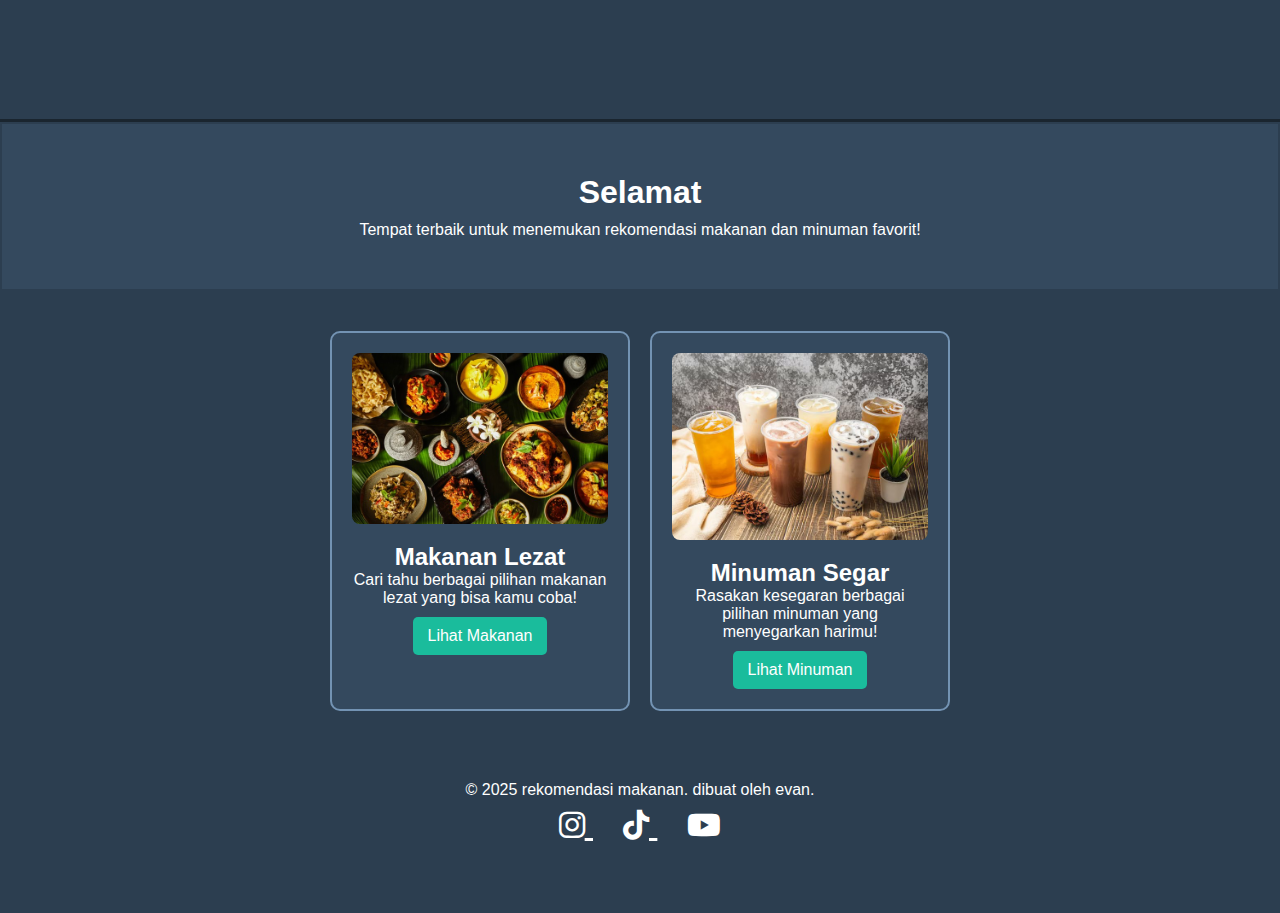
<file: index.html>
<!DOCTYPE html>
<html lang="en">
<head>
    <meta charset="UTF-8">
    <meta name="viewport" content="width=device-width, initial-scale=1.0">
    <title>rekomendasi makanan</title>
    <link rel="stylesheet" href="styles.css"> 
    <head>
    <!-- Link Font Awesome untuk ikon -->
    <link rel="stylesheet" href="https://cdnjs.cloudflare.com/ajax/libs/font-awesome/6.0.0-beta3/css/all.min.css">
</head>
</head>
<body>

    <!-- Navbar -->
    <nav>
        <div class="navbar">
            <ul class="menu">
                <li><a href="#home">Home</a></li>
                <li><a href="makanan.html">Makan</a></li>
                <li><a href="minum.html">Minum</a></li>
            </ul>
            <!-- Tombol menu toggle untuk tampilan mobile -->
            <button class="menu-toggle">&#9776;</button> <!-- Hamburger Icon -->
        </div>
    </nav>

    <header>
        <h1 id="typing-text"></h1>
        <p>Tempat terbaik untuk menemukan rekomendasi makanan dan minuman favorit!</p>
    </header>

    <section class="content">
        <div class="card food">
            <img src="makanan.jpeg" alt="Makanan Enak">
            <h2>Makanan Lezat</h2>
            <p>Cari tahu berbagai pilihan makanan lezat yang bisa kamu coba!</p>
            <a href="makanan.html" class="btn">Lihat Makanan</a>
        </div>

        <div class="card drink">
            <img src="minuman.avif" alt="Minuman Segar">
            <h2>Minuman Segar</h2>
            <p>Rasakan kesegaran berbagai pilihan minuman yang menyegarkan harimu!</p>
            <a href="minum.html" class="btn">Lihat Minuman</a>
        </div>
    </section>
<footer>
    <div class="footer-content">
        <p>&copy; 2025 rekomendasi makanan. dibuat oleh evan.</p>
        <div class="social-icons">
            <a href="https://www.instagram.com/yhvanda" target="_blank" class="social-icon">
                <i class="fab fa-instagram"></i>
            </a>
            <a href="https://www.tiktok.com/@evanda_3008" target="_blank" class="social-icon">
                <i class="fab fa-tiktok"></i>
            </a>
            <a href="https://www.youtube.com/@VanXplore" target="_blank" class="social-icon">
                <i class="fab fa-youtube"></i>
            </a>
        </div>
    </div>
</footer>
<script>
    document.querySelector('.social-icon').addEventListener('click', function(e) {
        var url = e.target.href;
        var appUrl = url.replace('https://www.instagram.com', 'instagram://user?username=yourprofile');

        window.location = appUrl;

        setTimeout(function() {
            window.location = url;
        }, 1000); // Jika aplikasi tidak terpasang, fallback ke link web setelah 1 detik
    });
</script>
    <script src="script.js"></script>

</body>
</html>
</file>
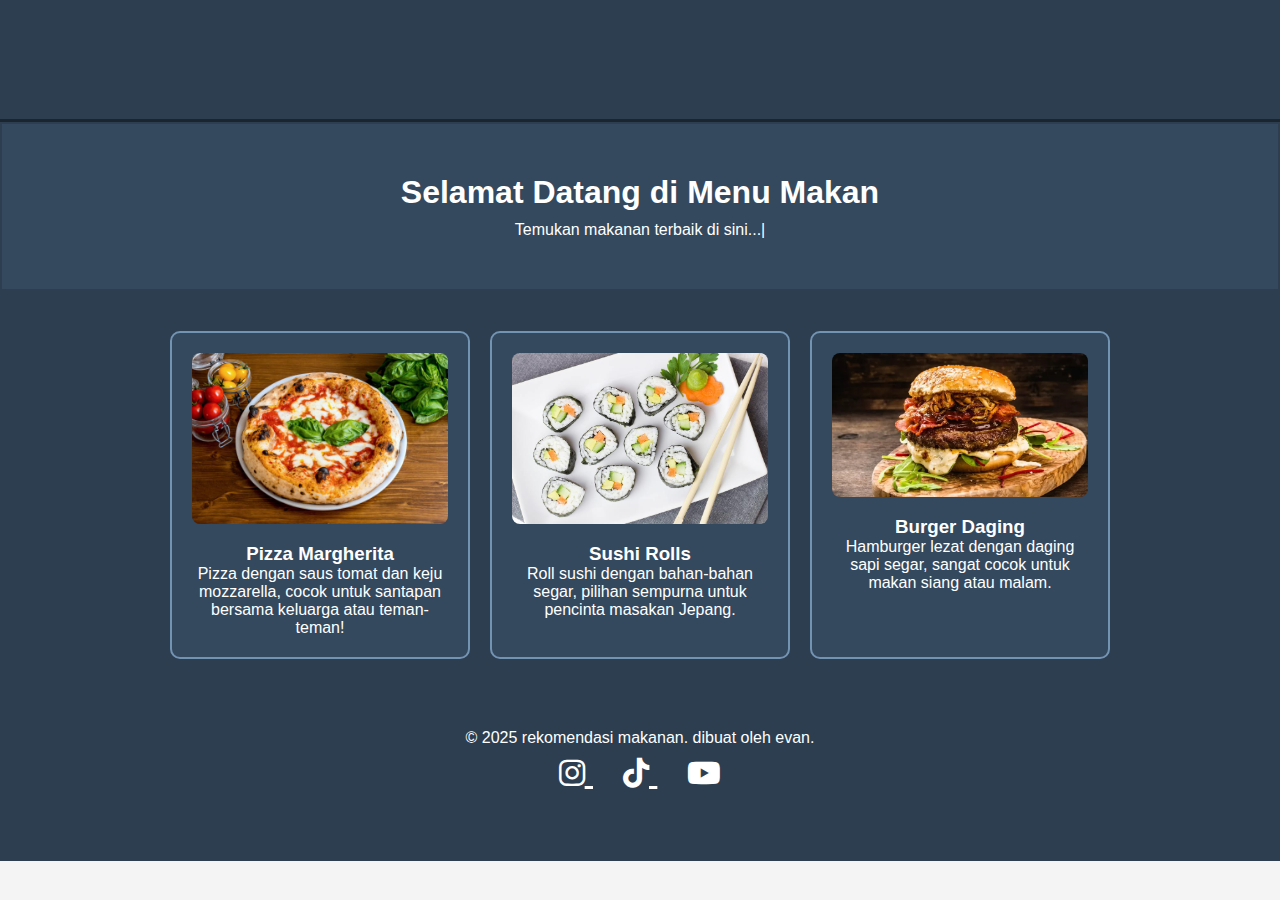
<file: makanan.html>
<!DOCTYPE html>
<html lang="en">
<head>
    <meta charset="UTF-8">
    <meta name="viewport" content="width=device-width, initial-scale=1.0">
    <title>makanan</title>
    <link rel="stylesheet" href="styles.css"> <!-- Pastikan file CSS terhubung dengan benar -->
    <head>
    <!-- Link Font Awesome untuk ikon -->
    <link rel="stylesheet" href="https://cdnjs.cloudflare.com/ajax/libs/font-awesome/6.0.0-beta3/css/all.min.css">
</head>
</head>
<body>

    <!-- Navbar -->
    <nav>
        <div class="navbar">
            <ul class="menu">
                <li><a href="index.html">Home</a></li>
                <li><a href="#">Makan</a></li>
                <li><a href="minum.html">Minum</a></li>
            </ul>
            <!-- Tombol menu toggle untuk tampilan mobile -->
            <button class="menu-toggle">&#9776;</button> <!-- Hamburger Icon -->
        </div>
    </nav>
   <!-- Header -->
    <header>
        <h1>Selamat Datang di Menu Makan</h1>
        <p class="typing-text">Temukan makanan terbaik di sini...</p>
    </header>

    <!-- Section Konten Makan -->
    <section class="content">
        <div class="card food">
            <img src="pizza.jpg" alt="Makanan 1">
            <h3>Pizza Margherita</h3>
            <p>Pizza dengan saus tomat dan keju mozzarella, cocok untuk santapan bersama keluarga atau teman-teman!</p>
        </div>
        <div class="card food">
            <img src="sushi.jpg" alt="Makanan 2">
            <h3>Sushi Rolls</h3>
            <p>Roll sushi dengan bahan-bahan segar, pilihan sempurna untuk pencinta masakan Jepang.</p>
        </div>
        <div class="card food">
            <img src="burger.jpg" alt="Makanan 3">
            <h3>Burger Daging</h3>
            <p>Hamburger lezat dengan daging sapi segar, sangat cocok untuk makan siang atau malam.</p>
        </div>
    </section>
        </div>
    </section>
    <footer>
    <div class="footer-content">
        <p>&copy; 2025 rekomendasi makanan. dibuat oleh evan.</p>
        <div class="social-icons">
            <a href="https://www.instagram.com/yhvanda" target="_blank" class="social-icon">
                <i class="fab fa-instagram"></i>
            </a>
            <a href="https://www.tiktok.com/@evanda_3008" target="_blank" class="social-icon">
                <i class="fab fa-tiktok"></i>
            </a>
            <a href="https://www.youtube.com/@VanXplore" target="_blank" class="social-icon">
                <i class="fab fa-youtube"></i>
            </a>
        </div>
    </div>
</footer>
<script>
    document.querySelector('.social-icon').addEventListener('click', function(e) {
        var url = e.target.href;
        var appUrl = url.replace('https://www.instagram.com', 'instagram://user?username=yourprofile');

        window.location = appUrl;

        setTimeout(function() {
            window.location = url;
        }, 1000); // Jika aplikasi tidak terpasang, fallback ke link web setelah 1 detik
    });
</script>
     <script src="script.js"></script>
</body>
</html>
</file>
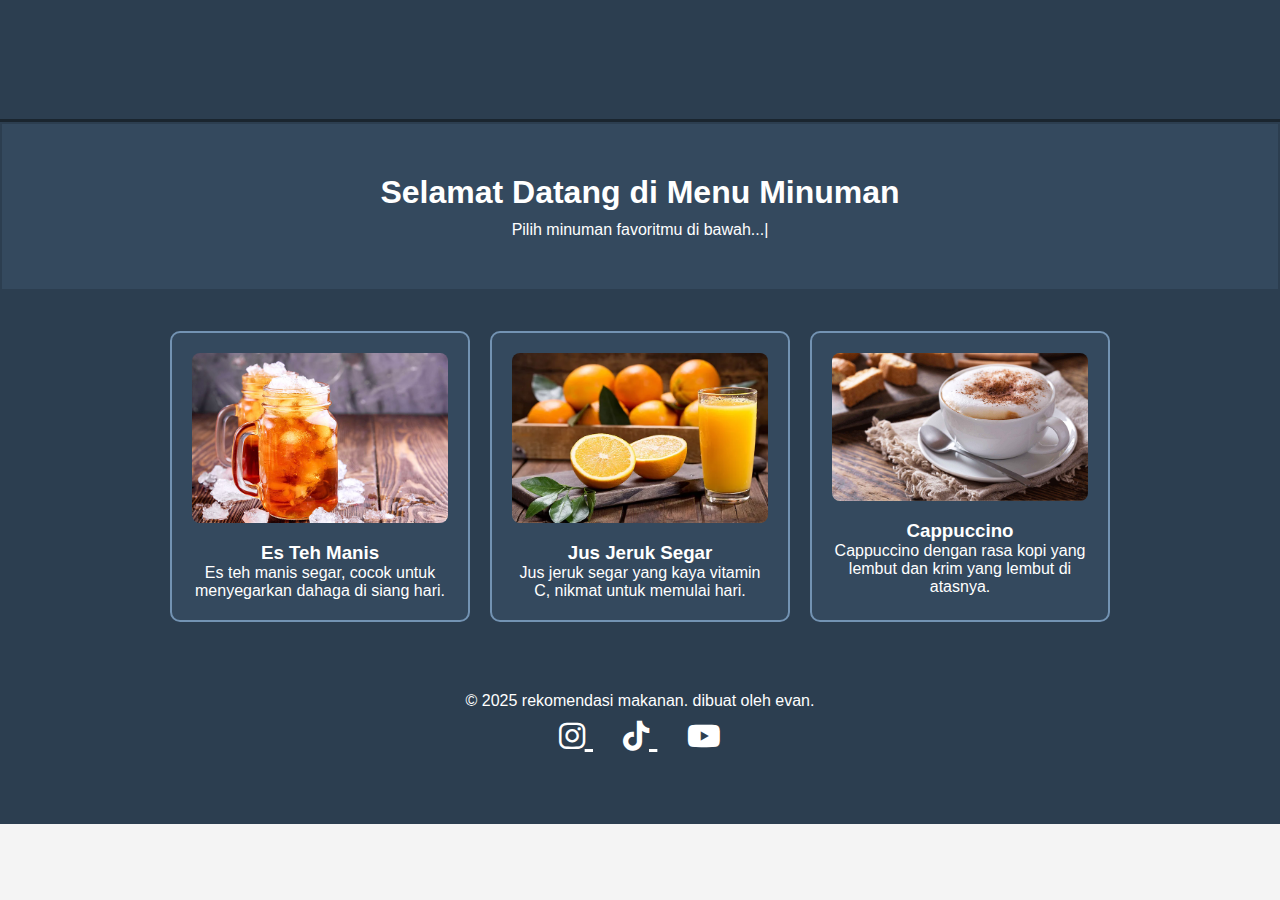
<file: minum.html>
<!DOCTYPE html>
<html lang="en">
<head>
    <meta charset="UTF-8">
    <meta name="viewport" content="width=device-width, initial-scale=1.0">
    <title>minuman</title>
    <link rel="stylesheet" href="styles.css"> <!-- Pastikan file CSS terhubung dengan benar -->
    <head>
    <!-- Link Font Awesome untuk ikon -->
    <link rel="stylesheet" href="https://cdnjs.cloudflare.com/ajax/libs/font-awesome/6.0.0-beta3/css/all.min.css">
</head>
</head>
<body>

    <!-- Navbar -->
    <nav>
        <div class="navbar">
            <ul class="menu">
                <li><a href="index.html">Home</a></li>
                <li><a href="makanan.html">Makan</a></li>
                <li><a href="#">Minum</a></li>
            </ul>
            <!-- Tombol menu toggle untuk tampilan mobile -->
            <button class="menu-toggle">&#9776;</button> <!-- Hamburger Icon -->
        </div>
    </nav>
     <!-- Header -->
    <header>
        <h1>Selamat Datang di Menu Minuman</h1>
        <p class="typing-text">Pilih minuman favoritmu di bawah...</p>
    </header>

    <!-- Section Konten Minuman -->
    <section class="content">
        <div class="card drink">
            <img src="es_teh.jpg" alt="Minuman 1">
            <h3>Es Teh Manis</h3>
            <p>Es teh manis segar, cocok untuk menyegarkan dahaga di siang hari.</p>
        </div>
        <div class="card drink">
            <img src="jus_jeruk.webp" alt="Minuman 2">
            <h3>Jus Jeruk Segar</h3>
            <p>Jus jeruk segar yang kaya vitamin C, nikmat untuk memulai hari.</p>
        </div>
        <div class="card drink">
            <img src="kopi.jpg" alt="Minuman 3">
            <h3>Cappuccino</h3>
            <p>Cappuccino dengan rasa kopi yang lembut dan krim yang lembut di atasnya.</p>
        </div>
    </section>
<footer>
    <div class="footer-content">
        <p>&copy; 2025 rekomendasi makanan. dibuat oleh evan.</p>
        <div class="social-icons">
            <a href="https://www.instagram.com/yhvanda" target="_blank" class="social-icon">
                <i class="fab fa-instagram"></i>
            </a>
            <a href="https://www.tiktok.com/@evanda_3008" target="_blank" class="social-icon">
                <i class="fab fa-tiktok"></i>
            </a>
            <a href="https://www.youtube.com/@VanXplore" target="_blank" class="social-icon">
                <i class="fab fa-youtube"></i>
            </a>
        </div>
    </div>
</footer>
<script>
    document.querySelector('.social-icon').addEventListener('click', function(e) {
        var url = e.target.href;
        var appUrl = url.replace('https://www.instagram.com', 'instagram://user?username=yourprofile');

        window.location = appUrl;

        setTimeout(function() {
            window.location = url;
        }, 1000); // Jika aplikasi tidak terpasang, fallback ke link web setelah 1 detik
    });
</script>
     <script src="script.js"></script>
</body>
</html>
</file>
<file: styles.css>
* {
    margin: 0;
    padding: 0;
    box-sizing: border-box;
}

body {
    font-family: Arial, sans-serif;
    background-color: #f4f4f4;
}

/* Navbar */
nav {
    background: #2c3e50; /* Warna biru gelap elegan */
    padding: 15px 20px;
    display: flex;
    justify-content: space-between;
    align-items: center;
    border-bottom: 3px solid #1a252f; /* Border bawah navbar */
}

/* Hamburger Menu */
.menu-toggle {
    font-size: 20px;
    color: white;
    cursor: pointer;
    padding: 8px;
    border: 2px solid white;
    border-radius: 8px;
    transition: background 0.3s, transform 0.2s;
}

.menu-toggle:hover {
    background: #34495e;
    transform: scale(1.1);
}

/* Menu */
.menu {
    list-style: none;
    background: #34495e; /* Warna menu lebih terang dari navbar */
    position: absolute;
    top: 60px;
    left: 0;
    width: 100%;
    display: none;
    flex-direction: column;
    text-align: center;
    padding: 10px 0;
    border-radius: 0 0 10px 10px;
    border: 2px solid #2c3e50; /* Border agar terlihat terpisah */
}

/* Animasi Dropdown */
.menu.active {
    display: flex;
    animation: slideDown 0.3s ease-in-out;
}

@keyframes slideDown {
    from {
        opacity: 0;
        transform: translateY(-10px);
    }
    to {
        opacity: 1;
        transform: translateY(0);
    }
}

/* Tambahkan delay animasi pada item */
.menu li {
    padding: 10px 0;
    opacity: 0;
    transform: translateY(-10px);
    animation: fadeIn 0.5s ease-in-out forwards;
}

@keyframes fadeIn {
    from {
        opacity: 0;
        transform: translateY(-10px);
    }
    to {
        opacity: 1;
        transform: translateY(0);
    }
}

/* Efek Hover & Active */
.menu li a {
    color: white;
    text-decoration: none;
    font-size: 18px;
    display: block;
    padding: 12px 20px;
    transition: background 0.3s, transform 0.2s;
    border: 2px solid transparent; /* Awalnya border transparan */
    border-radius: 8px;
}

/* Efek hover */
.menu li a:hover {
    background: #1abc9c; /* Warna hijau toska */
    color: white;
    transform: scale(1.05);
    border: 2px solid #16a085; /* Border hijau lebih gelap */
}

/* Efek ketika tombol ditekan (active) */
.menu li a:active {
    background: #e74c3c; /* Warna merah soft */
    border: 2px solid #c0392b;
}

/* Responsif: Menu tampil horizontal di layar besar */
@media (min-width: 768px) {
    .menu {
        position: static;
        background: none;
        display: flex;
        flex-direction: row;
        gap: 20px;
        border: none;
    }

    .menu-toggle {
        display: none;
    }
}

/* Header */
header {
    text-align: center;
    padding: 50px 20px;
    background: #34495e; /* Gelap tapi terang, serasi */
    color: white;
    border: solid 2px #2c3e50;
  
}

header h1 {
    font-size: 32px;
    margin-bottom: 10px;
}

/* Section Content */
.content {
    display: flex;
    justify-content: center;
    gap: 20px;
    padding: 40px;
    flex-wrap: wrap;
    background: #2c3e50; /* Warna latar belakang terang yang menenangkan */
}

/* Card Styling */
.card {
    padding: 20px;
    border-radius: 10px;
    text-align: center;
    width: 300px;
    transition: transform 0.3s ease, box-shadow 0.3s ease;
    background: #ecf0f1; /* Sesuaikan dengan warna background */
    border: 2px solid #bdc3c7; /* Border ringan agar kartu tetap terlihat */
    overflow: hidden; /* Agar gambar tidak melampaui batas kartu */
}

/* Gambar dalam kartu */
.card img {
    width: 100%; /* Sesuaikan gambar dengan lebar kartu */
    height: auto; /* Sesuaikan tinggi gambar dengan rasio */
    border-radius: 8px; /* Agar gambar memiliki sudut melengkung */
    margin-bottom: 15px; /* Spasi antara gambar dan teks */
}

/* Warna kartu makanan & minuman */
.food {
    background: #34495e; /* Kuning keemasan */
    border: 2px solid #7393B3; /* Border orange */
    color: white;
}

.drink {
    background:#34495e ; /* Hijau toska */
    border: 2px solid #7393B3; /* Border hijau terang */
    color: white;
}

/* Efek hover dan klik */
.card:hover {
    transform: scale(1.05);
    box-shadow: 0 5px 15px rgba(0, 0, 0, 0.2);
}

.card:active {
    transform: scale(0.98);
}

/* Tombol */
.btn {
    display: inline-block;
    margin-top: 10px;
    padding: 10px 15px;
    background: #1abc9c;
    color: white;
    text-decoration: none;
    border-radius: 5px;
    transition: background 0.3s ease-in-out;
}

.btn:hover {
    background: #16a085;
}

/* Animasi teks ketik */
.typing-text::after {
    content: "|";
    animation: blink 0.7s infinite;
}

@keyframes blink {
    50% { opacity: 0; }
}

/* Responsif */
@media (max-width: 768px) {
    .content {
        flex-direction: column;
        align-items: center;
    }
}
/* Footer */
footer {
  height: 18vh;
    background-color: #2c3e50;
    color: white;
    padding: 20px 0;
    text-align: center;
}

/* Footer content */
.footer-content p {
    font-size: 16px;
    margin: 10px 0;
}

/* Social media icons */
.social-icons {
    margin-top: 10px;
}

.social-icon {
    color: white;
    font-size: 30px;
    margin: 0 15px;
    transition: color 0.3s ease;
}

.social-icon:hover {
    color: #1abc9c; /* Warna hijau toska ketika hover */
}

/* Responsif untuk ikon */
@media (max-width: 768px) {
    .social-icon {
        font-size: 25px;
        margin: 0 10px;
    }
}
</file>
